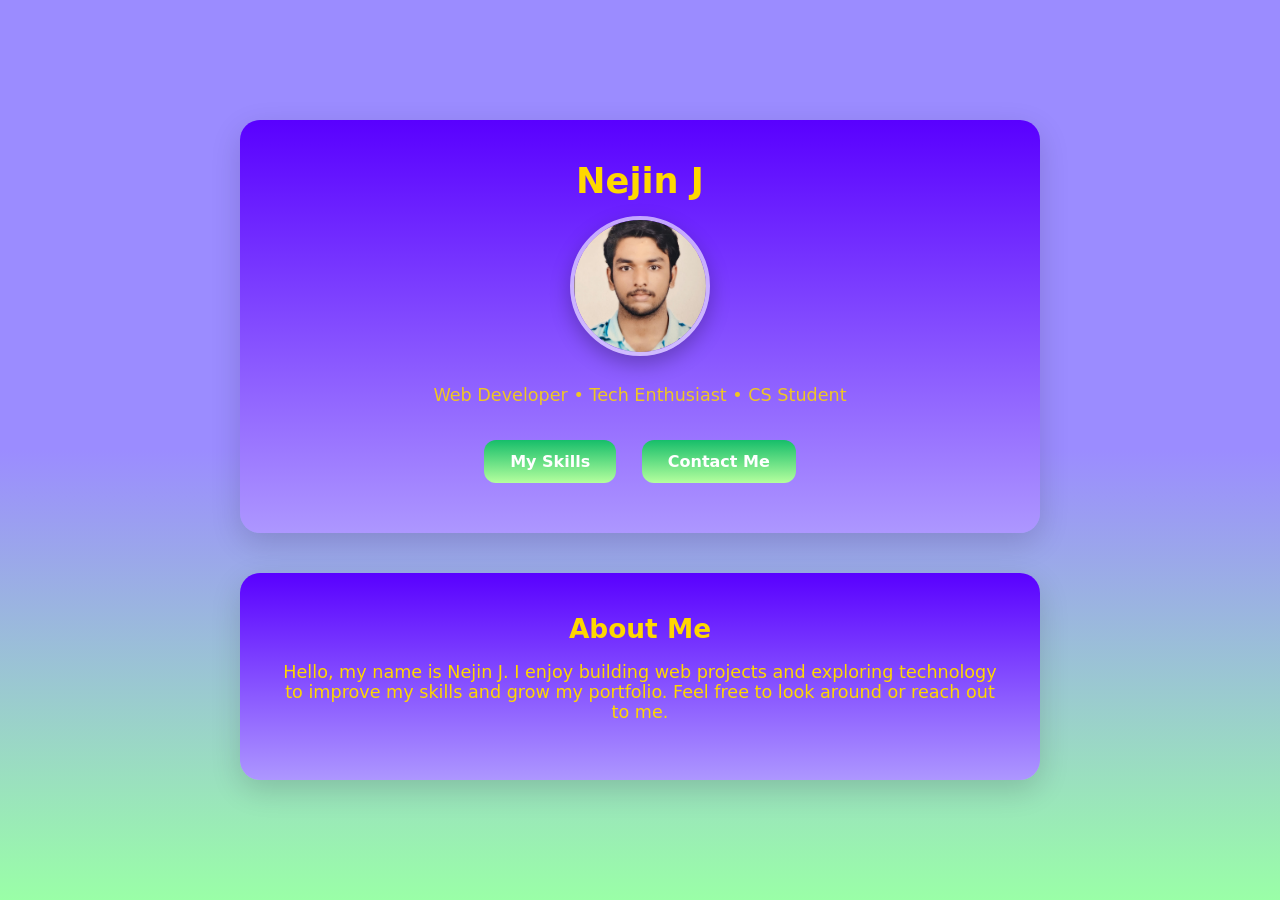
<file: index.html>
<!DOCTYPE html>
<html lang="en">
<head>
  <meta charset="UTF-8">
  <meta name="viewport" content="width=device-width, initial-scale=1.0">
  <title>Nejin J | Portfolio</title>
  <link rel="stylesheet" href="external.css">
</head>
<body>


  <div class="id fade-in" style="animation-delay: 0.1s;">
    <h1>Nejin J</h1>
    <img src="me.jpg" alt="Nejin J" class="profile-pic">
    <p style="margin-top: 10px; opacity: 0.85;">
      Web Developer • Tech Enthusiast • CS Student
    </p>

    <div style="margin-top: 25px;">
      <a class="btn" href="skills.html">My Skills</a>
      <a class="btn" href="contact.html">Contact Me</a>
    </div>
  </div>

  <div class="id fade-in" style="animation-delay: 0.4s;">
    <h2>About Me</h2>
    <p>
      Hello, my name is Nejin J. I enjoy building web projects and exploring technology to improve my skills and grow my portfolio. Feel free to look around or reach out to me.
    </p>
  </div>

</body>
</html>
</file>
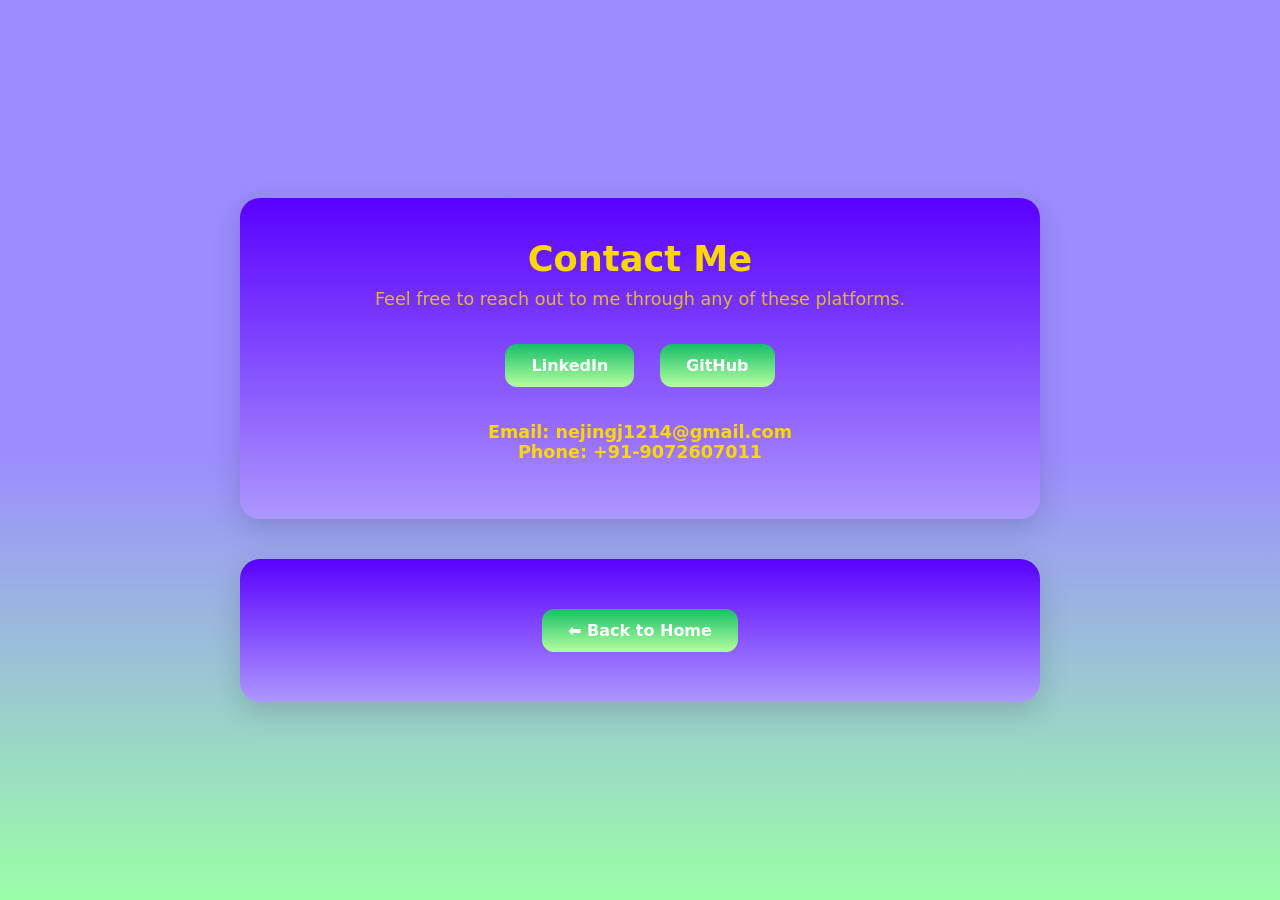
<file: contact.html>
<!DOCTYPE html>
<html lang="en">
<head>
  <meta charset="UTF-8">
  <meta name="viewport" content="width=device-width, initial-scale=1.0">
  <title>Contact | Nejin J</title>
  <link rel="stylesheet" href="external.css">
</head>
<body>


  <div class="id fade-in" style="animation-delay: 0.1s;">
    <h1>Contact Me</h1>
    <p style="opacity: 0.8; margin-top: 10px;">
      Feel free to reach out to me through any of these platforms.
    </p>

    <div style="margin-top: 25px;">
      <a class="btn" href="https://www.linkedin.com/in/nejin-j/" target="_blank">LinkedIn</a>
      <a class="btn" href="https://github.com/Nemjimjam" target="_blank">GitHub</a>
    </div>

    <p style="margin-top: 25px; font-weight: 600;">
          Email: nejingj1214@gmail.com<br>
          Phone: +91-9072607011
    </p>
  </div>


  <div class="id fade-in" style="animation-delay: 0.4s;">
    <a class="btn" href="index.html">⬅ Back to Home</a>
  </div>

</body>
</html>
</file>
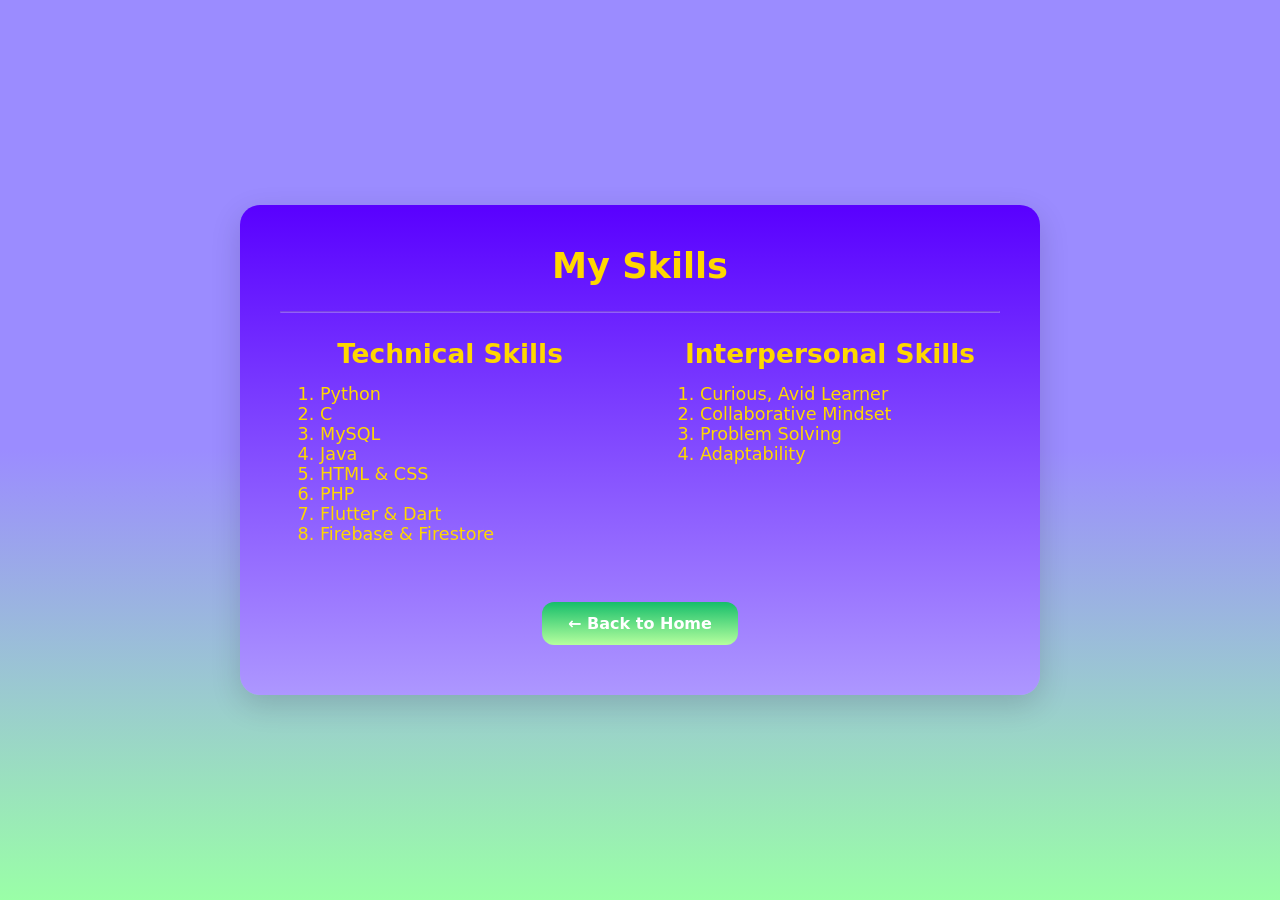
<file: skills.html>
<!DOCTYPE html>
<html lang="en">
<head>
  <meta charset="UTF-8">
  <meta name="viewport" content="width=device-width, initial-scale=1.0">
  <title>Skills</title>
  <link rel="stylesheet" href="external.css">
</head>
<body>

  <div class="id fade-in">

    <h1>My Skills</h1>

    <hr style="margin: 25px 0; opacity: 0.3;">

    <div style="display: flex; gap: 40px; flex-wrap: wrap; justify-content: center;">

      <div style="flex: 1; min-width: 250px;">
        <h2>Technical Skills</h2>
        <ol style="text-align: left; margin-top: 15px;">
          <li>Python</li>
          <li>C</li>
          <li>MySQL</li>
          <li>Java</li>
          <li>HTML & CSS</li>
          <li>PHP</li>
          <li>Flutter & Dart</li>
          <li>Firebase & Firestore</li>
        </ol>
      </div>

      <div style="flex: 1; min-width: 250px;">
        <h2>Interpersonal Skills</h2>
        <ol style="text-align: left; margin-top: 15px;">
          <li>Curious, Avid Learner</li>
          <li>Collaborative Mindset</li>
          <li>Problem Solving</li>
          <li>Adaptability</li>
        </ol>
      </div>

    </div>

    <div style="margin-top: 30px;">
      <a href="index.html" class="btn">← Back to Home</a>
    </div>

  </div>

</body>
</html>
</file>
<file: external.css>
* {
  box-sizing: border-box;
}

html, body {
  margin: 0;
  min-height: 100%;
}

body {
  min-height: 100vh;
  background: linear-gradient(180deg, #9b8cff 0%, #9b8cff 50%, #9affa7 100%);
  text-align: center;
  color: #ffffff;
  font-size: 1.1rem;
  font-family: "Segoe UI", system-ui, -apple-system, sans-serif;

  display: flex;
  flex-direction: column;
  align-items: center;
  justify-content: center;
}

.id {
  margin: 20px;
  padding: 40px;
  width: min(90%, 800px);

  background: linear-gradient(180deg, #5900ff, #ad97ff);
  color: #2b2b2b;

  border-radius: 20px;
  box-shadow: 0 10px 30px rgba(0,0,0,0.15);

  transition: transform 0.3s ease, box-shadow 0.3s ease;
}

.id:hover {
  transform: translateY(-6px);
  box-shadow: 0 18px 45px rgba(0,0,0,0.25);
}

h1, h2 {
  margin: 0;
}

.btn {
  display: inline-block;
  margin: 10px;
  padding: 12px 26px;

  text-decoration: none;
  font-weight: 600;
  font-size: 1rem;

  border-radius: 12px;
  background: linear-gradient(180deg, #16be6a, #b5ff9e);
  color: white;

  transition: transform 0.2s ease, box-shadow 0.2s ease, filter 0.2s ease;
}

.btn:hover {
  transform: translateY(-2px);
  box-shadow: 0 8px 20px rgba(0,0,0,0.25);
  filter: brightness(1.1);
}

@keyframes fadeInUp {
  from {
    opacity: 0;
    transform: translateY(25px);
  }
  to {
    opacity: 1;
    transform: translateY(0);
  }
}

.fade-in {
  opacity: 0;
  animation: fadeInUp 0.9s ease-out forwards;
  color: gold;
}

.profile-pic {
  width: 140px;
  height: 140px;
  object-fit: cover;
  border-radius: 50%;
  margin: 15px 0;
  border: 4px solid rgba(255,255,255,0.6);
  box-shadow: 0 8px 20px rgba(0,0,0,0.25);
}
</file>
